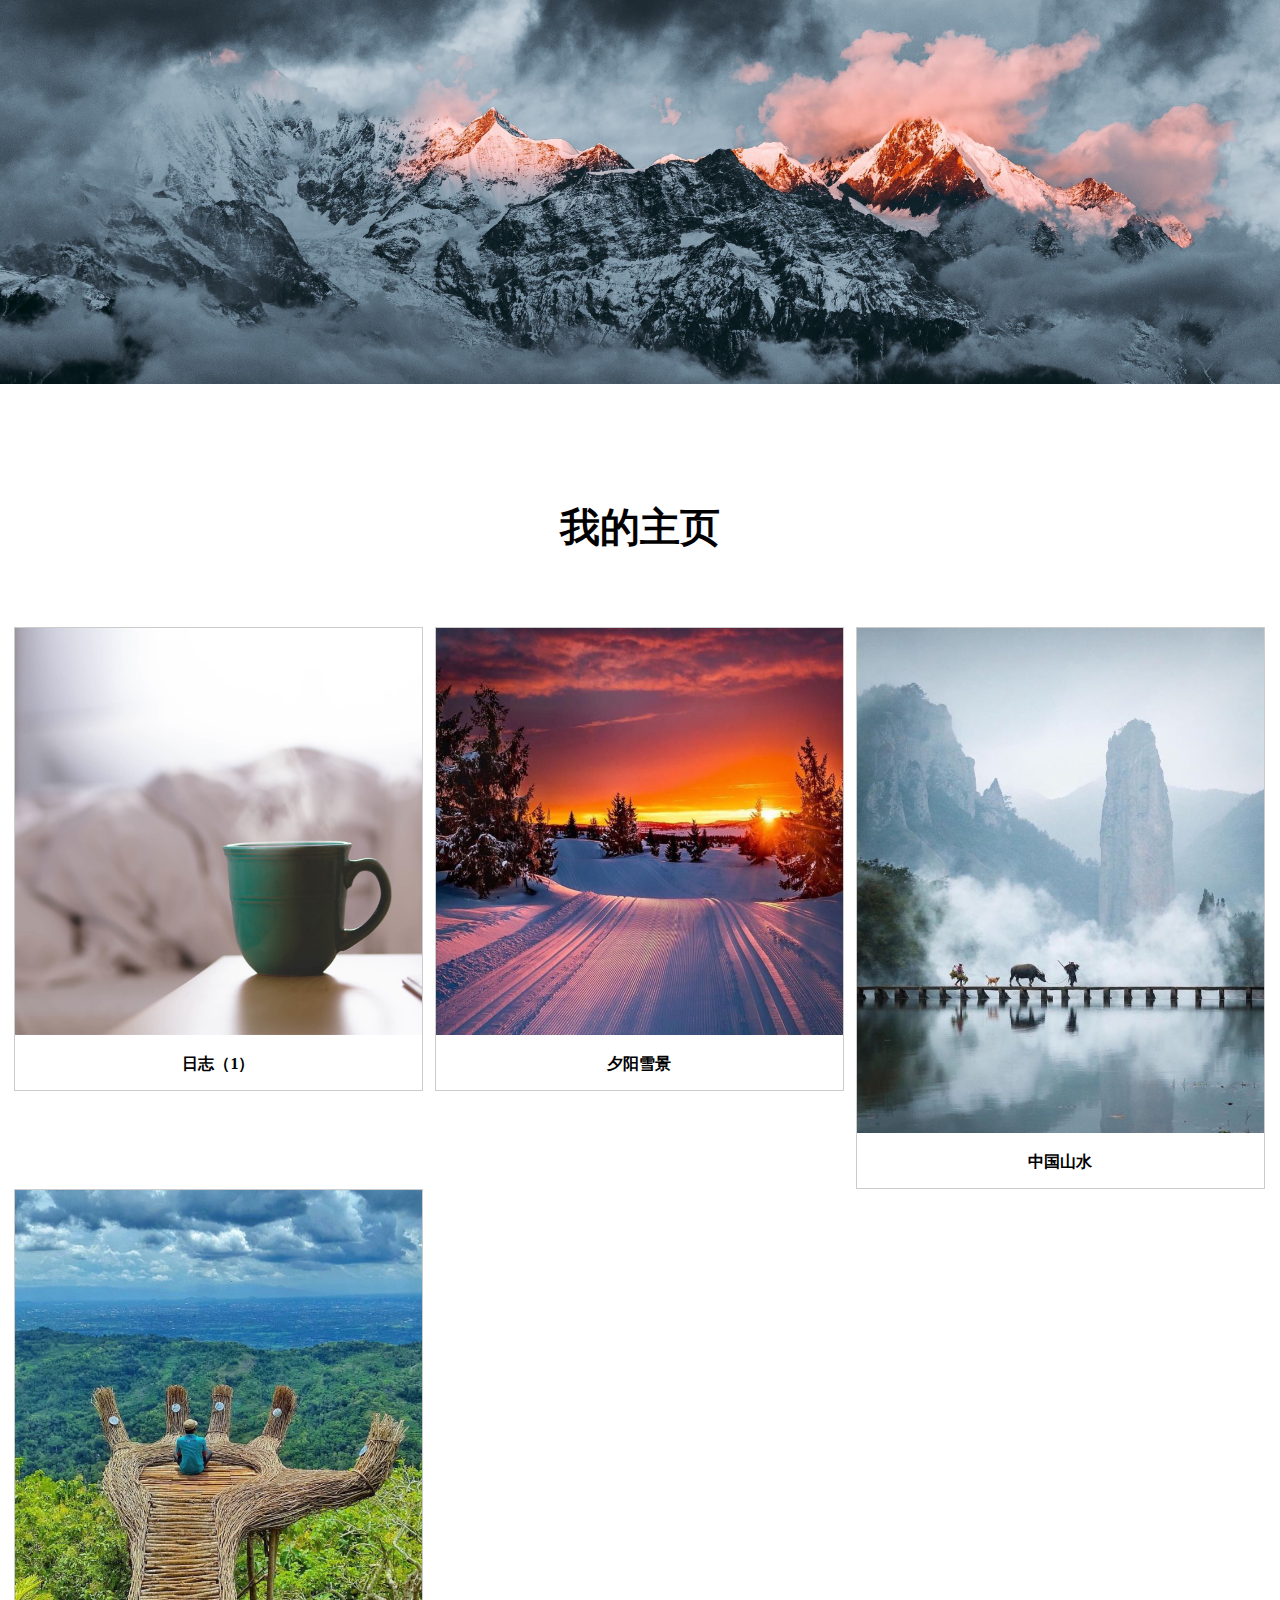
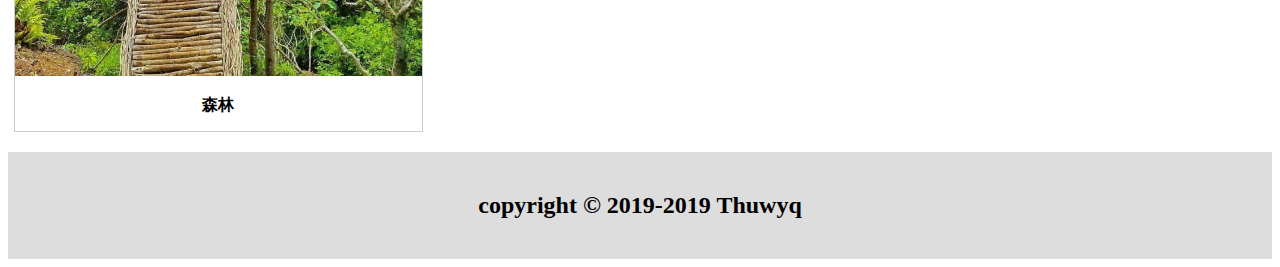
<file: index.html>
<!DOCTYPE html>
<html lang="en">

<head>

    <meta charset="UTF-8">
    <meta name="viewport" content="width=device-width, initial-scale=1.0">
    <meta http-equiv="X-UA-Compatible" content="ie=edge">
    <title>Thuwuyq</title>
    <link rel="stylesheet" type="text/css" href="MyWeb.css">
</head>

<body>
    <img id="background1" src="images\mountainback1.jpg" width="1520" height="400">

    <div class="myh1">
        <a id="myh1" target="_blank" href="aboutMe.html">我的主页</a>
    </div>
    <br><br><br><br>
    <div class="responsive">
        <div class="img">
            <a target="_blank" href="dairy-1.html">
                <img src="images\coffee.jpg" alt="日志（1）" width="720" height="720">
            </a>
            <div class="desc">
                <a target="_blank" href="dairy-1.html">日志（1）</a>
            </div>
        </div>
    </div>

    <div class="responsive">
        <div class="img">
            <a target="_blank" href="images\snowSunset.jpg">
                <img src="images\snowSunset.jpg" alt="夕阳雪景" width="720" height="720">
            </a>
            <div class="desc">
                <a target="_blank" href="images\snowSunset.jpg">夕阳雪景</a>
            </div>
        </div>
    </div>

    <div class="responsive">
        <div class="img">
            <a target="_blank" href="images\shanshui.jpg">
                <img src="images\shanshui.jpg" alt="中国山水" width="720" height="894">
            </a>
            <div class="desc">
                <a target="_blank" href="images\shanshui.jpg">中国山水</a>
            </div>
        </div>
    </div>

    <div class="responsive">
        <div class="img">
            <a target="_blank" href="images\forest.jpg">
                <img src="images\forest.jpg" alt="森林" width="720" height="859">
            </a>
            <div class="desc">
                <a target="_blank" href="images\forest.jpg">森林</a>
            </div>
        </div>
    </div>

    <div class="clearfix"></div>

    <div class="footer">
        <h2> copyright © 2019-2019 Thuwyq</h2>
    </div>


</body>

</html>
</file>
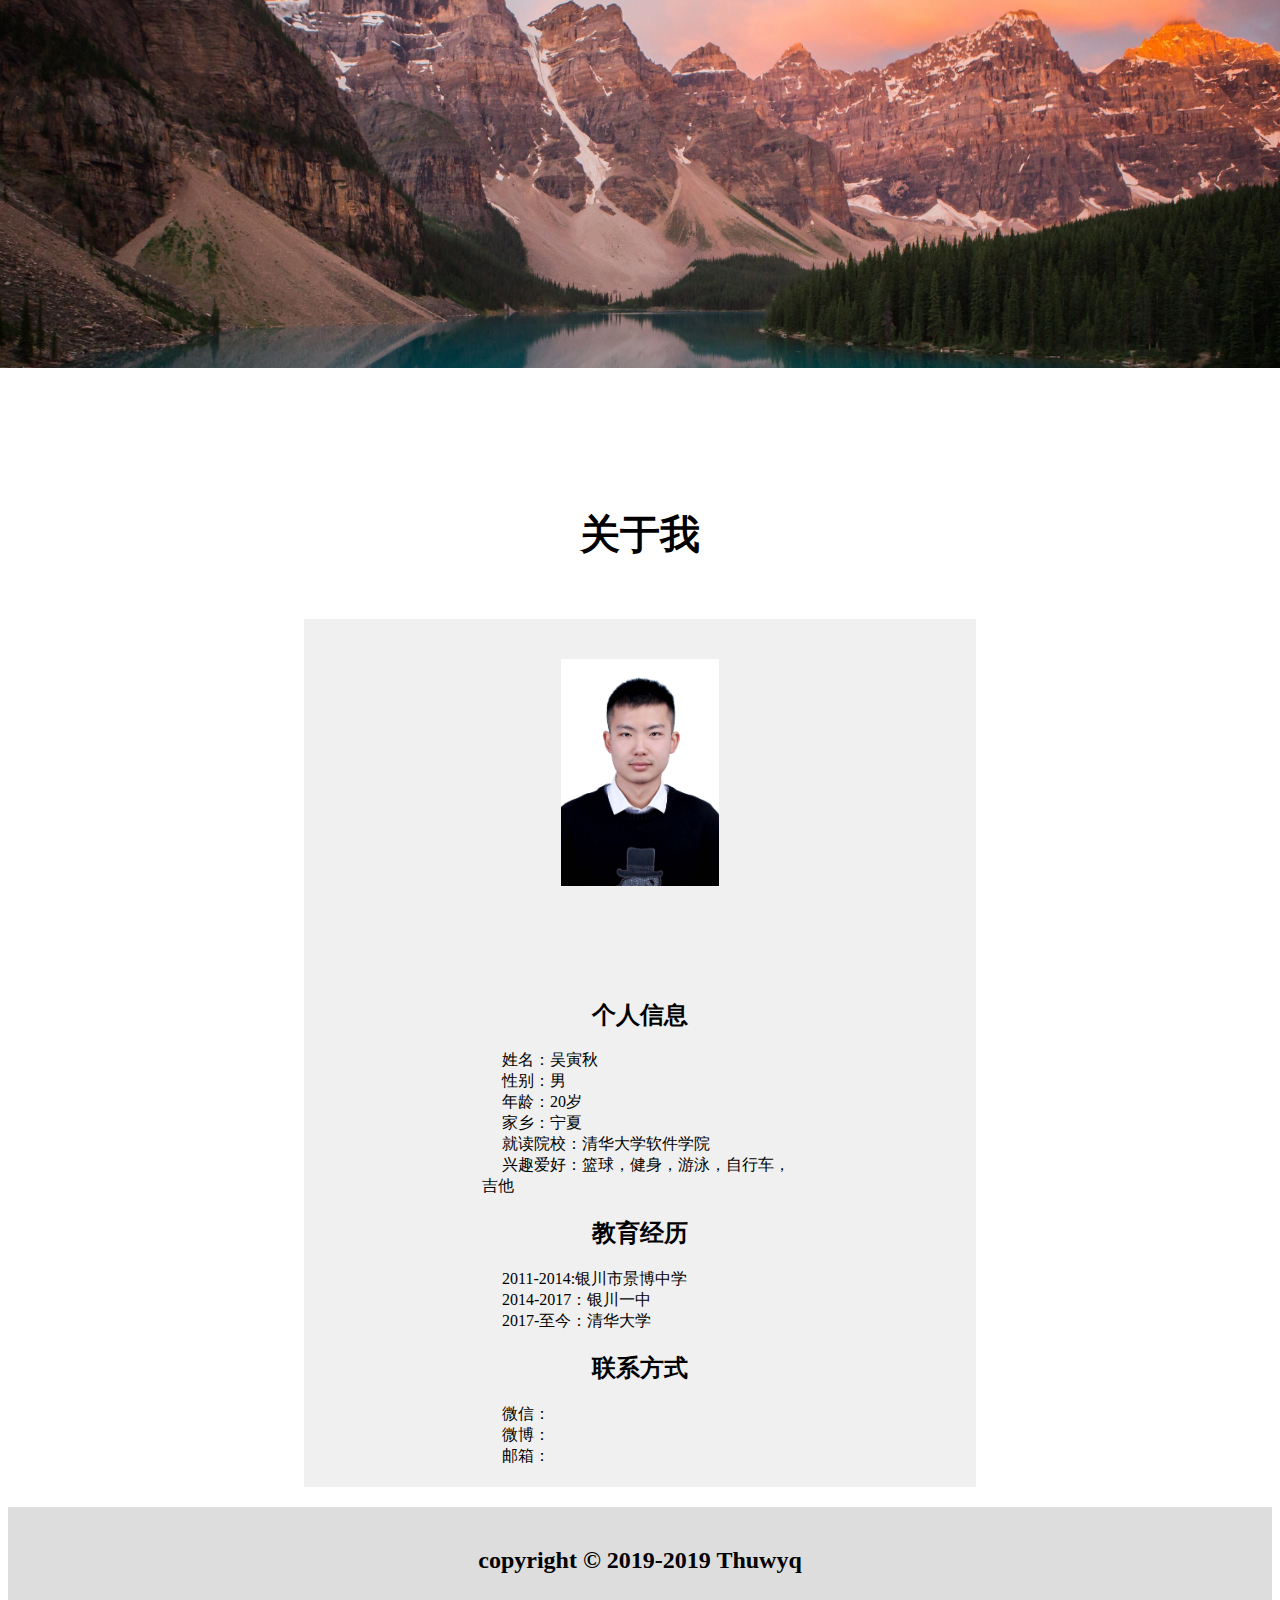
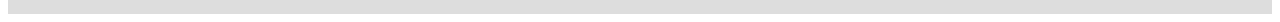
<file: aboutMe.html>
<!DOCTYPE html>
<html lang="en">

<head>
    <style>
        .image {
            background-color: rgb(240, 240, 240);
            width: 50%;
            margin: auto;
            padding: 20px;
        }
        
        .image img {
            display: block;
            width: 50%;
            margin: auto;
        }
        
        .artical p {
            display: block;
            width: 50%;
            margin: auto;
            text-indent: 20px;
        }
    </style>
    <meta charset="UTF-8">
    <meta name="viewport" content="width=device-width, initial-scale=1.0">
    <meta http-equiv="X-UA-Compatible" content="ie=edge">
    <title>AboutMe</title>
    <link rel="stylesheet" type="text/css" href="dairypage.css">
</head>

<body>
    <img id="background1" src="images\mountainback3.jpg" width="1520" height="400">

    <div class="header">
        <h1>关于我</h1>

    </div>

    <div class="artical">

        <div class="image" style="height:300px;">
            <img id="coffee" src="images\myself.jpg" width="300" heeight="400">
        </div>
        <h2>个人信息</h2>
        <p>姓名：吴寅秋</p>
        <p>性别：男</p>
        <p>年龄：20岁</p>
        <p>家乡：宁夏</p>
        <p>就读院校：清华大学软件学院</p>
        <p>兴趣爱好：篮球，健身，游泳，自行车，吉他</p>

        <h2>教育经历</h2>
        <p>2011-2014:银川市景博中学</p>
        <p>2014-2017：银川一中</p>
        <p>2017-至今：清华大学</p>

        <h2>联系方式</h2>
        <p>微信：</p>
        <p>微博：</p>
        <p>邮箱：</p>
    </div>


    <div class="footer">
        <h2> copyright © 2019-2019 Thuwyq</h2>
    </div>
</body>

</html>
</file>
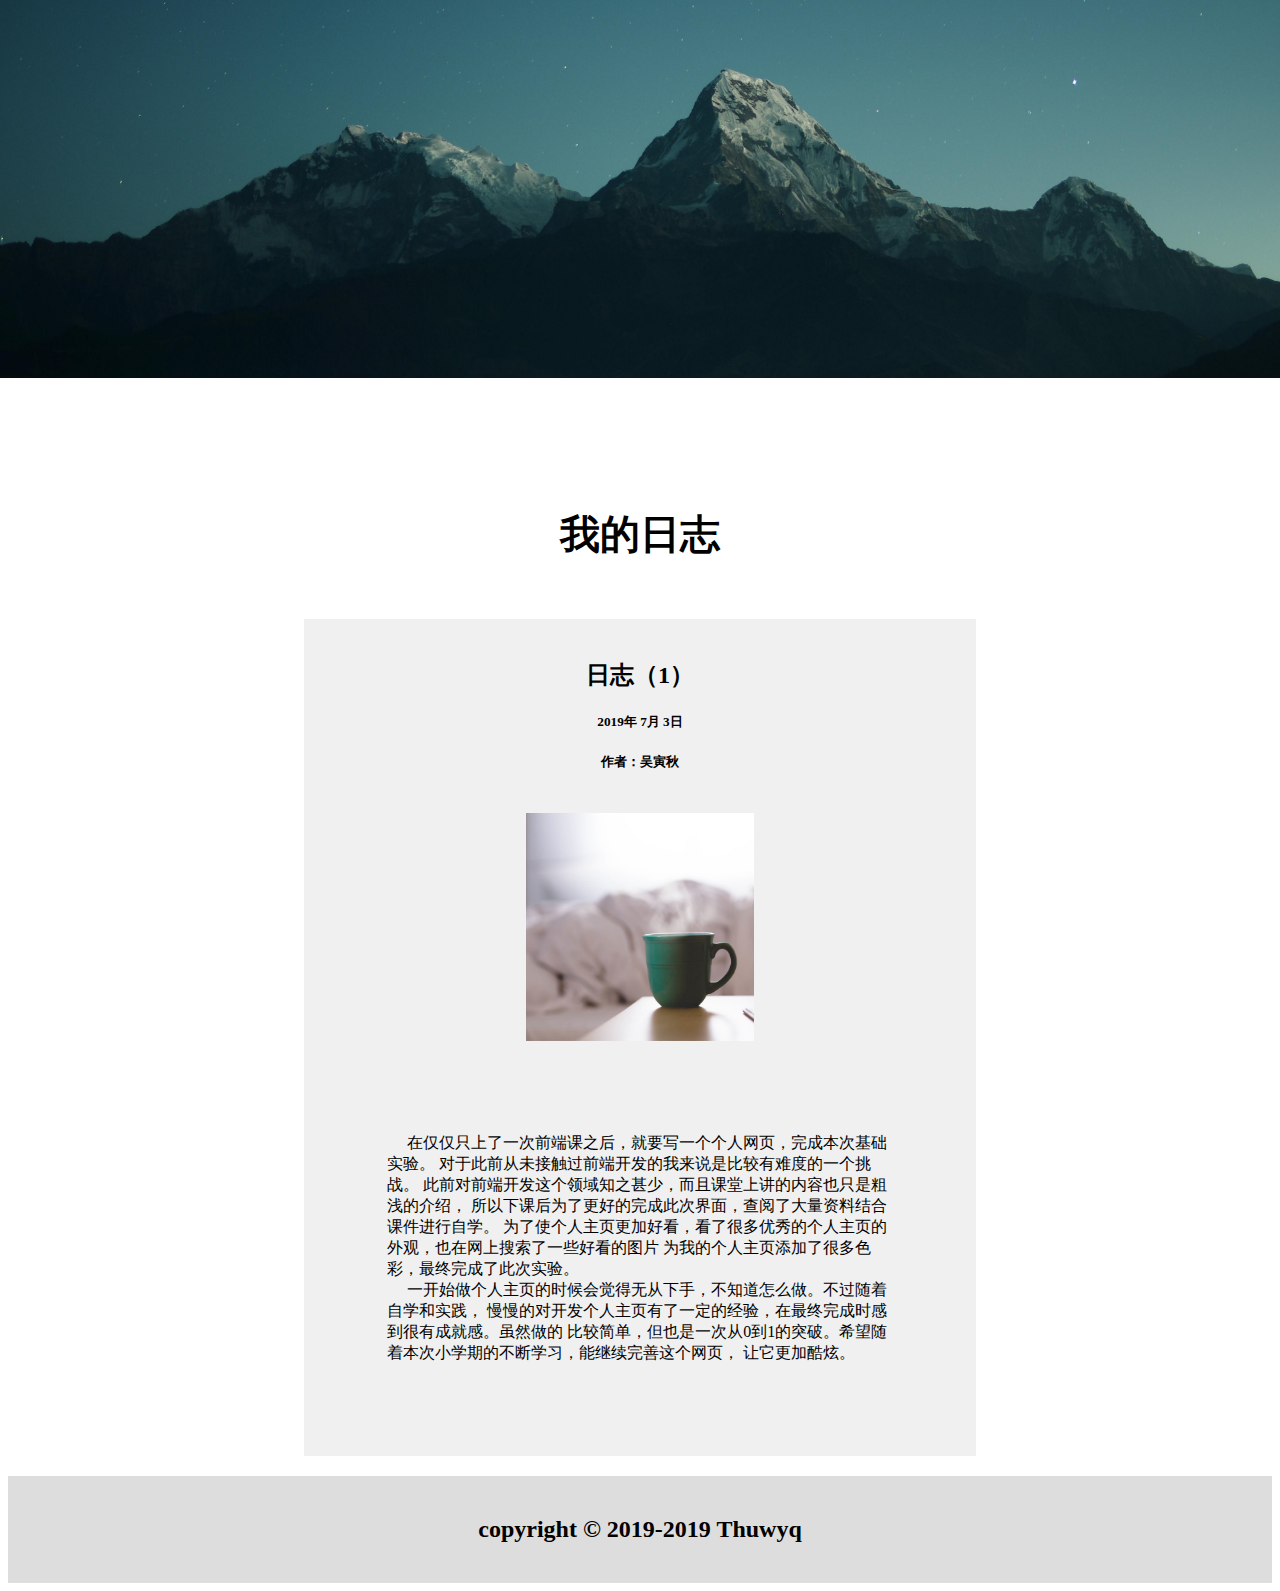
<file: dairy-1.html>
<!DOCTYPE html>
<html lang="en">

<head>
    <style>
        .image {
            background-color: rgb(240, 240, 240);
            width: 60%;
            margin: auto;
            padding: 20px;
        }
        
        .image img {
            display: block;
            width: 60%;
            margin: auto;
        }
        
        .artical p {
            display: block;
            width: 80%;
            margin: auto;
            text-indent: 20px;
        }
    </style>
    <meta charset="UTF-8">
    <meta name="viewport" content="width=device-width, initial-scale=1.0">
    <meta http-equiv="X-UA-Compatible" content="ie=edge">
    <title>日志(1)</title>
    <link rel="stylesheet" type="text/css" href="dairypage.css">
</head>

<body>
    <img id="background1" src="images\mountainback2.jpg" width="1520" height="400">

    <div class="header">
        <h1>我的日志</h1>

    </div>

    <div class="artical">
        <h2>日志（1）</h2>
        <h5>2019年 7月 3日</h5>
        <h5>作者：吴寅秋</h5>
        <div class="image" style="height:300px;">
            <img id="coffee" src="images\coffee.jpg" width="500" heeight="500">
        </div>
        <p>在仅仅只上了一次前端课之后，就要写一个个人网页，完成本次基础实验。 对于此前从未接触过前端开发的我来说是比较有难度的一个挑战。 此前对前端开发这个领域知之甚少，而且课堂上讲的内容也只是粗浅的介绍， 所以下课后为了更好的完成此次界面，查阅了大量资料结合课件进行自学。 为了使个人主页更加好看，看了很多优秀的个人主页的外观，也在网上搜索了一些好看的图片 为我的个人主页添加了很多色彩，最终完成了此次实验。
        </p>
        <p>
            一开始做个人主页的时候会觉得无从下手，不知道怎么做。不过随着自学和实践， 慢慢的对开发个人主页有了一定的经验，在最终完成时感到很有成就感。虽然做的 比较简单，但也是一次从0到1的突破。希望随着本次小学期的不断学习，能继续完善这个网页， 让它更加酷炫。
        </p>
        <br><br><br><br>
    </div>

    <div class="footer">
        <h2> copyright © 2019-2019 Thuwyq</h2>
    </div>
</body>

</html>
</file>
<file: MyWeb.css>
#background1 {
    width: 100%;
    height: auto;
    position: absolute;
    left: 0px;
    top: 0px;
    z-index: -1;
}

.myh1 {
    font-size: 40px;
    font-weight: bold;
    margin: auto;
    width: 50%;
    text-align: center;
    margin-top: 500px;
}

div.myh1 a:link {
    color: black;
    text-decoration: none;
}

div.myh1 a:visited {
    color: black;
    text-decoration: none;
}

div.myh1 a:hover {
    color: rgb(0, 0, 255);
    text-decoration: none;
}

div.myh1 a:active {
    color: black;
    text-decoration: none;
}

h1 {
    position: absolute;
    top: 500px;
    right: 700px;
}

div.img {
    border: 1px solid #ccc;
}

div.img:hover {
    border: 1px solid #777;
}

div.img img {
    width: 100%;
    height: auto;
}

div.desc a:link {
    color: black;
    text-decoration: none;
}

div.desc a:visited {
    text-decoration: none;
}

div.desc a:hover {
    text-decoration: underline;
}

div.desc a:active {
    text-decoration: underline;
}

div.desc {
    padding: 15px;
    text-align: center;
    font-weight: bold;
}

* {
    box-sizing: border-box;
}

.responsive {
    padding: 0 6px;
    float: left;
    width: 33.3%;
}

@media only screen and (max-width: 700px) {
    .responsive {
        width: 49.99999%;
        margin: 6px 0;
    }
}

@media only screen and (max-width: 500px) {
    .responsive {
        width: 100%;
    }
}

.clearfix:after {
    content: "";
    display: table;
    clear: both;
}

.footer {
    padding: 20px;
    text-align: center;
    background: #ddd;
    margin-top: 20px;
}
</file>
<file: dairypage.css>
#background1 {
    width: 100%;
    height: auto;
    position: absolute;
    left: 0px;
    top: 0px;
    z-index: -1;
}

.header {
    padding: 30px;
    text-align: center;
    background: white;
    margin-top: 450px;
}

.header h1 {
    font-size: 40px;
}

.artical {
    width: 50%;
    background-color: rgb(240, 240, 240);
    padding: 20px;
    margin-top: 20px;
    margin: auto;
}

.artical h2 {
    text-align: center;
}

.artical h5 {
    text-align: center;
}

.footer {
    padding: 20px;
    text-align: center;
    background: #ddd;
    margin-top: 20px;
}
</file>
